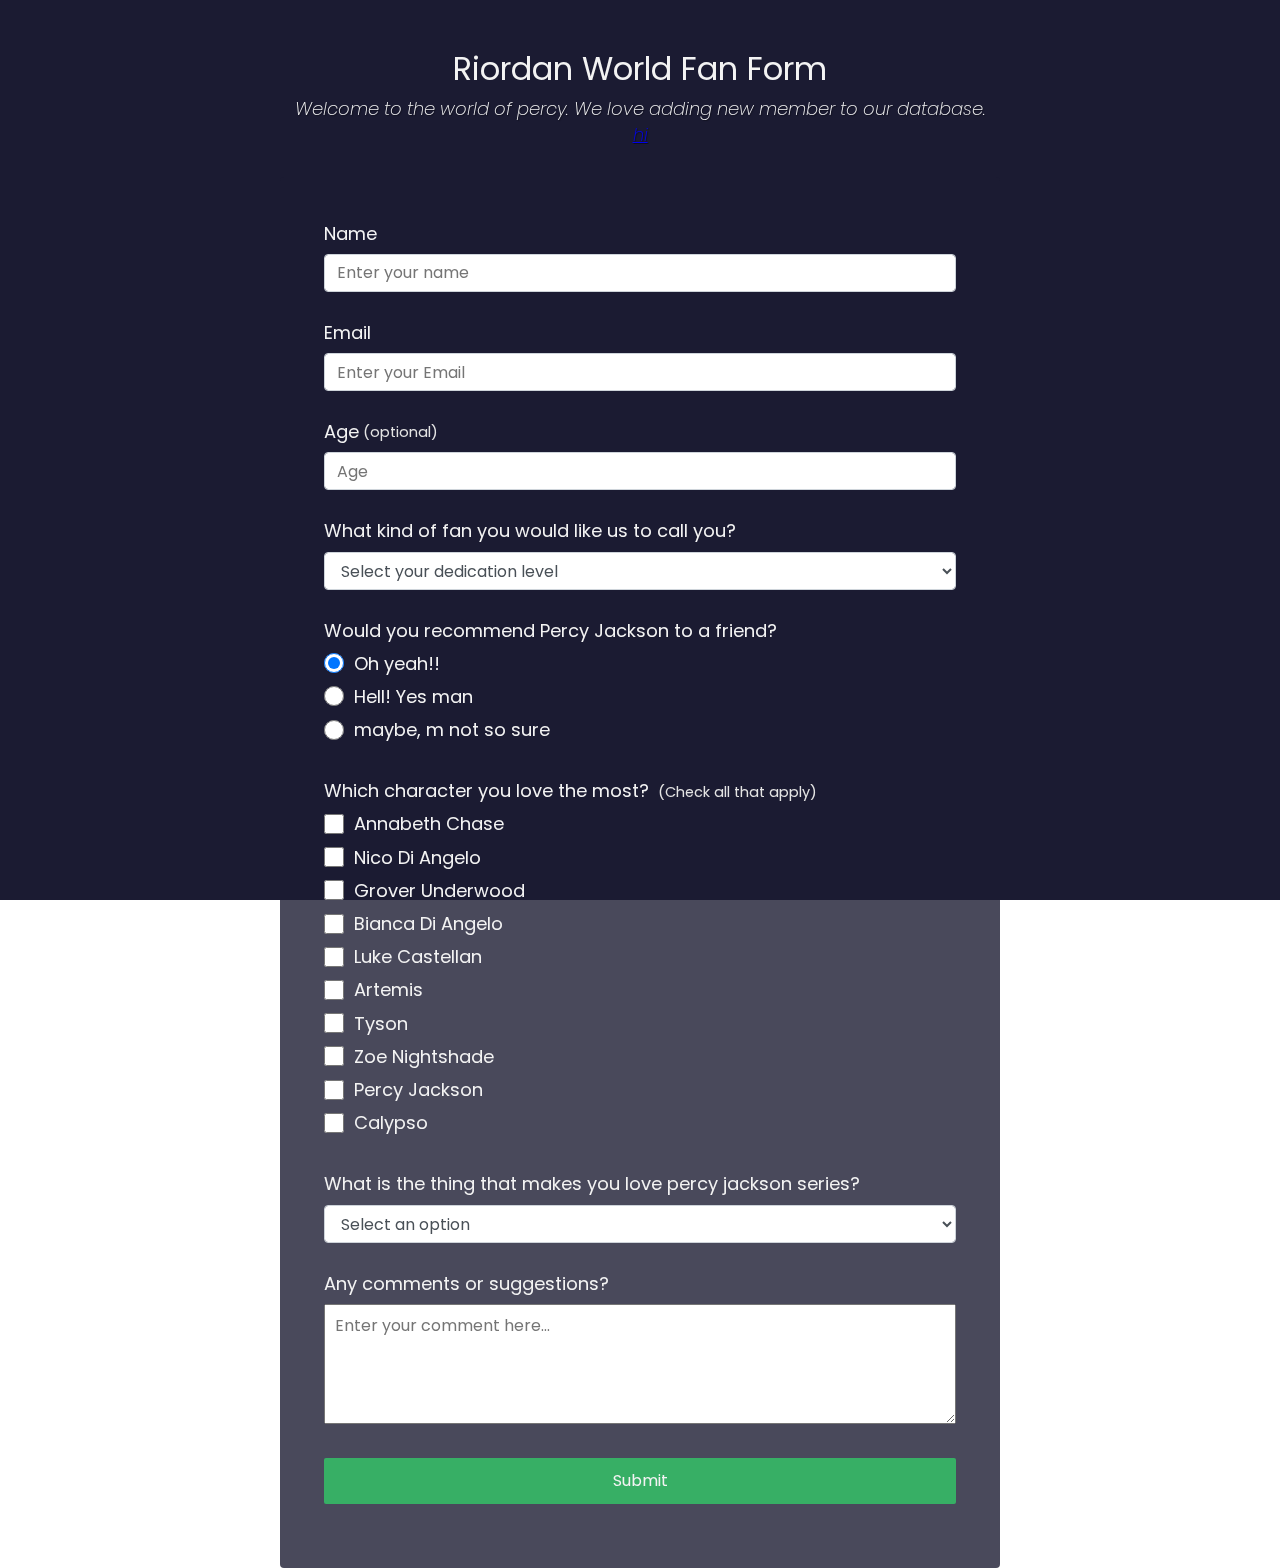
<file: index.html>
<!DOCTYPE html>
<html lang="en" >
<head>
  <meta charset="UTF-8">
  <title>Percy Survey Form</title> 
  <link rel='shortcut icon' type='image/x-icon' href='./favicon.ico' />
  <link rel='stylesheet' href='https://maxcdn.bootstrapcdn.com/font-awesome/4.6.3/css/font-awesome.min.css'> 
  <link rel="stylesheet" href="./style.css">

</head>
<body>
<!-- partial:index.partial.html -->
<div class="container">
  <header class="header">
    <h1 id="title" class="text-center">Riordan World Fan Form</h1>
    <p id="description" class="description text-center">
      Welcome to the world of percy. We love adding new member to our database.
      <a href="/trial-purpose/some.html">hi</a>
    </p>
  </header>
  <form id="survey-form">
    <div class="form-group">
      <label id="name-label" for="name">Name</label>
      <input
        type="text"
        name="name"
        id="name"
        class="form-control"
        placeholder="Enter your name"
        required
      />
    </div>
    <div class="form-group">
      <label id="email-label" for="email">Email</label>
      <input
        type="email"
        name="email"
        id="email"
        class="form-control"
        placeholder="Enter your Email"
        required
      />
    </div>
    <div class="form-group">
      <label id="number-label" for="number"
        >Age<span class="clue">(optional)</span></label
      >
      <input
        type="number"
        name="age"
        id="number"
        min="10"
        max="99"
        class="form-control"
        placeholder="Age"
      />
    </div>
    <div class="form-group">
      <p>What kind of fan you would like us to call you?</p>
      <select id="dropdown" name="role" class="form-control" required>
        <option disabled selected value>Select your dedication level</option>
        <option value="Rookie">Rookie</option>
        <option value="Amateur">Amateur</option>
        <option value="Pro">Pro</option>
        <option value="Expert">Expert</option>
        <option value="Master">Master</option>
      </select>
    </div>

    <div class="form-group">
      <p>Would you recommend Percy Jackson to a friend?</p>
      <label>
        <input
          name="user-recommend"
          value="Oh yeah!!"
          type="radio"
          class="input-radio"
          checked
        />Oh yeah!!</label
      >
      <label>
        <input
          name="user-recommend"
          value="Hell! Yes man"
          type="radio"
          class="input-radio"
        />Hell! Yes man</label
      >

      <label
        ><input
          name="user-recommend"
          value="maybe"
          type="radio"
          class="input-radio"
        />maybe, m not so sure</label
      >
    </div>
    
        <div class="form-group">
      <p>
        Which character you love the most?
        <span class="clue">(Check all that apply)</span>
      </p>

      <label
        ><input
          name="prefer"
          value="front-end-projects"
          type="checkbox"
          class="input-checkbox"
        />Annabeth Chase</label
      >
      <label>
        <input
          name="prefer"
          value="back-end-projects"
          type="checkbox"
          class="input-checkbox"
        />Nico Di Angelo</label
      >
      <label
        ><input
          name="prefer"
          value="data-visualization"
          type="checkbox"
          class="input-checkbox"
        />Grover Underwood</label
      >
      <label
        ><input
          name="prefer"
          value="challenges"
          type="checkbox"
          class="input-checkbox"
        />Bianca Di Angelo</label
      >
      <label
        ><input
          name="prefer"
          value="open-source-community"
          type="checkbox"
          class="input-checkbox"
        />Luke Castellan</label
      >
      <label
        ><input
          name="prefer"
          value="gitter-help-rooms"
          type="checkbox"
          class="input-checkbox"
        />Artemis</label
      >
      <label
        ><input
          name="prefer"
          value="videos"
          type="checkbox"
          class="input-checkbox"
        />Tyson</label
      >
      <label
        ><input
          name="prefer"
          value="city-meetups"
          type="checkbox"
          class="input-checkbox"
        />Zoe Nightshade</label
      >
      <label
        ><input
          name="prefer"
          value="wiki"
          type="checkbox"
          class="input-checkbox"
        />Percy Jackson</label
      >
      <label
        ><input
          name="prefer"
          value="forum"
          type="checkbox"
          class="input-checkbox"
                />Calypso</label>
    </div>

    <div class="form-group">
      <p>
        What is the thing that makes you love percy jackson series?
      </p>
      <select id="most-like" name="mostLike" class="form-control" required>
        <option disabled selected value>Select an option</option>
        <option value="challenges">Quests</option>
        <option value="projects">Cool Powers</option>
        <option value="community">Story line</option>
        <option value="openSource">Mythological mixure of new world</option>
      </select>
    </div>



    <div class="form-group">
      <p>Any comments or suggestions?</p>
      <textarea
        id="comments"
        class="input-textarea"
        name="comment"
        placeholder="Enter your comment here..."
      ></textarea>
    </div>

    <div class="form-group">
      <button type="submit" id="submit" class="submit-button">
        Submit
      </button>
    </div>
  </form>
</div>
<!-- partial -->

</body>
</html>
</file>
<file: style.css>
@import url('https://fonts.googleapis.com/css?family=Poppins:200i,400&display=swap');

:root {
  --color-white: #f3f3f3;
  --color-darkblue: #1b1b32;
  --color-darkblue-alpha: rgba(27, 27, 50, 0.8);
  --color-green: #37af65;
}

*,
*::before,
*::after {
  box-sizing: border-box;
}

body {
  font-family: 'Poppins', sans-serif;
  font-size: 1rem;
  font-weight: 400;
  line-height: 1.4;
  color: var(--color-white);
  margin: 0;
}

/* mobile friendly alternative to using background-attachment: fixed */
body::before {
  content: '';
  position: fixed;
  top: 0;
  left: 0;
  height: 100%;
  width: 100%;
  z-index: -1;
 background: var(--color-darkblue);
  background-image: 
    url(https://i.pinimg.com/564x/bd/9f/b7/bd9fb7e36573f18f6cf96da775ab3cc2.jpg);
  background-size: cover;
  background-repeat: no-repeat;
  background-position: center;
}

h1 {
  font-weight: 400;
  line-height: 1.2;
}

p {
  font-size: 1.125rem;
}

h1,
p {
  margin-top: 0;
  margin-bottom: 0.5rem;
}

label {
  display: flex;
  align-items: center;
  font-size: 1.125rem;
  margin-bottom: 0.5rem;
}

input,
button,
select,
textarea {
  margin: 0;
  font-family: inherit;
  font-size: inherit;
  line-height: inherit;
}

button {
  border: none;
}

.container {
  width: 100%;
  margin: 3.125rem auto 0 auto;
}

@media (min-width: 576px) {
  .container {
    max-width: 540px;
  }
}

@media (min-width: 768px) {
  .container {
    max-width: 720px;
  }
}

.header {
  padding: 0 0.625rem;
  margin-bottom: 1.875rem;
}

.description {
  font-style: italic;
  font-weight: 200;
  text-shadow: 1px 1px 1px rgba(0, 0, 0, 0.4);
}

.clue {
  margin-left: 0.25rem;
  font-size: 0.9rem;
  color: #e4e4e4;
}

.text-center {
  text-align: center;
}

/* form */

form {
  background: var(--color-darkblue-alpha);
  padding: 2.5rem 0.625rem;
  border-radius: 0.25rem;
}

@media (min-width: 480px) {
  form {
    padding: 2.5rem;
  }
}

.form-group {
  margin: 0 auto 1.25rem auto;
  padding: 0.25rem;
}

.form-control {
  display: block;
  width: 100%;
  height: 2.375rem;
  padding: 0.375rem 0.75rem;
  color: #495057;
  background-color: #fff;
  background-clip: padding-box;
  border: 1px solid #ced4da;
  border-radius: 0.25rem;
  transition: border-color 0.15s ease-in-out, box-shadow 0.15s ease-in-out;
}

.form-control:focus {
  border-color: #80bdff;
  outline: 0;
  box-shadow: 0 0 0 0.2rem rgba(0, 123, 255, 0.25);
}

.input-radio,
.input-checkbox {
  display: inline-block;
  margin-right: 0.625rem;
  min-height: 1.25rem;
  min-width: 1.25rem;
}

.input-textarea {
  min-height: 120px;
  width: 100%;
  padding: 0.625rem;
  resize: vertical;
}

.submit-button {
  display: block;
  width: 100%;
  padding: 0.75rem;
  background: var(--color-green);
  color: inherit;
  border-radius: 2px;
  cursor: pointer;
}
</file>
